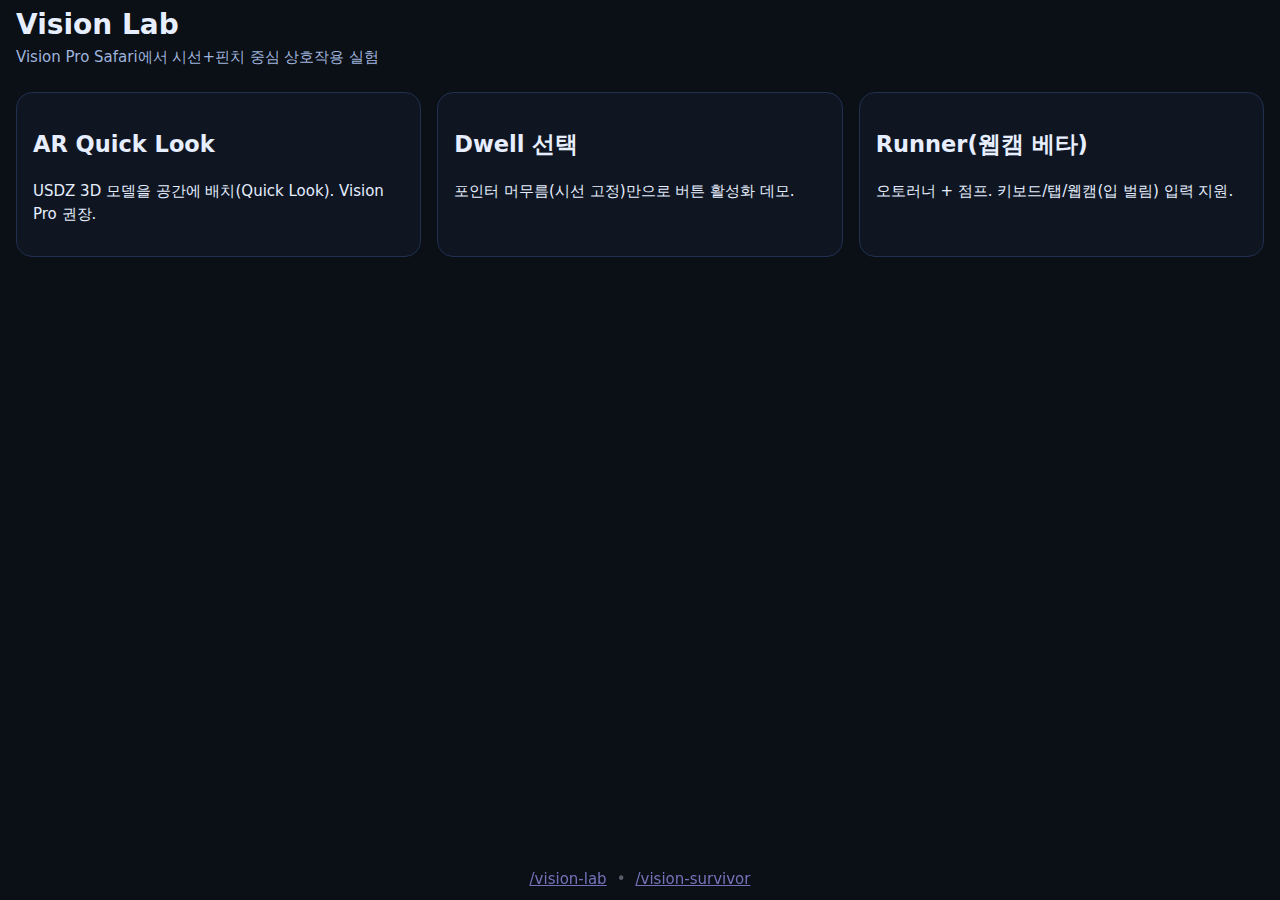
<file: vision-lab/index.html>
<!doctype html>
<html lang="ko">
  <head>
    <meta charset="utf-8" />
    <meta name="viewport" content="width=device-width, initial-scale=1, viewport-fit=cover" />
    <title>Vision Lab – Vision Pro 웹 실험</title>
    <meta name="description" content="Vision Pro Safari에서 활용 가능한 웹 기능 실험 모음" />
    <link rel="stylesheet" href="./style.css" />
  </head>
  <body>
    <header>
      <h1>Vision Lab</h1>
      <p class="sub">Vision Pro Safari에서 시선+핀치 중심 상호작용 실험</p>
    </header>

    <main class="grid" role="navigation" aria-label="데모 목록">
      <a class="card" href="./ar.html">
        <h2>AR Quick Look</h2>
        <p>USDZ 3D 모델을 공간에 배치(Quick Look). Vision Pro 권장.</p>
      </a>
      <a class="card" href="./dwell.html">
        <h2>Dwell 선택</h2>
        <p>포인터 머무름(시선 고정)만으로 버튼 활성화 데모.</p>
      </a>
      <a class="card" href="./runner/">
        <h2>Runner(웹캠 베타)</h2>
        <p>오토러너 + 점프. 키보드/탭/웹캠(입 벌림) 입력 지원.</p>
      </a>
    </main>

    <footer>
      <a href="./">/vision-lab</a>
      <span class="sep">•</span>
      <a href="../vision-survivor/">/vision-survivor</a>
    </footer>
  </body>
  </html>
</file>
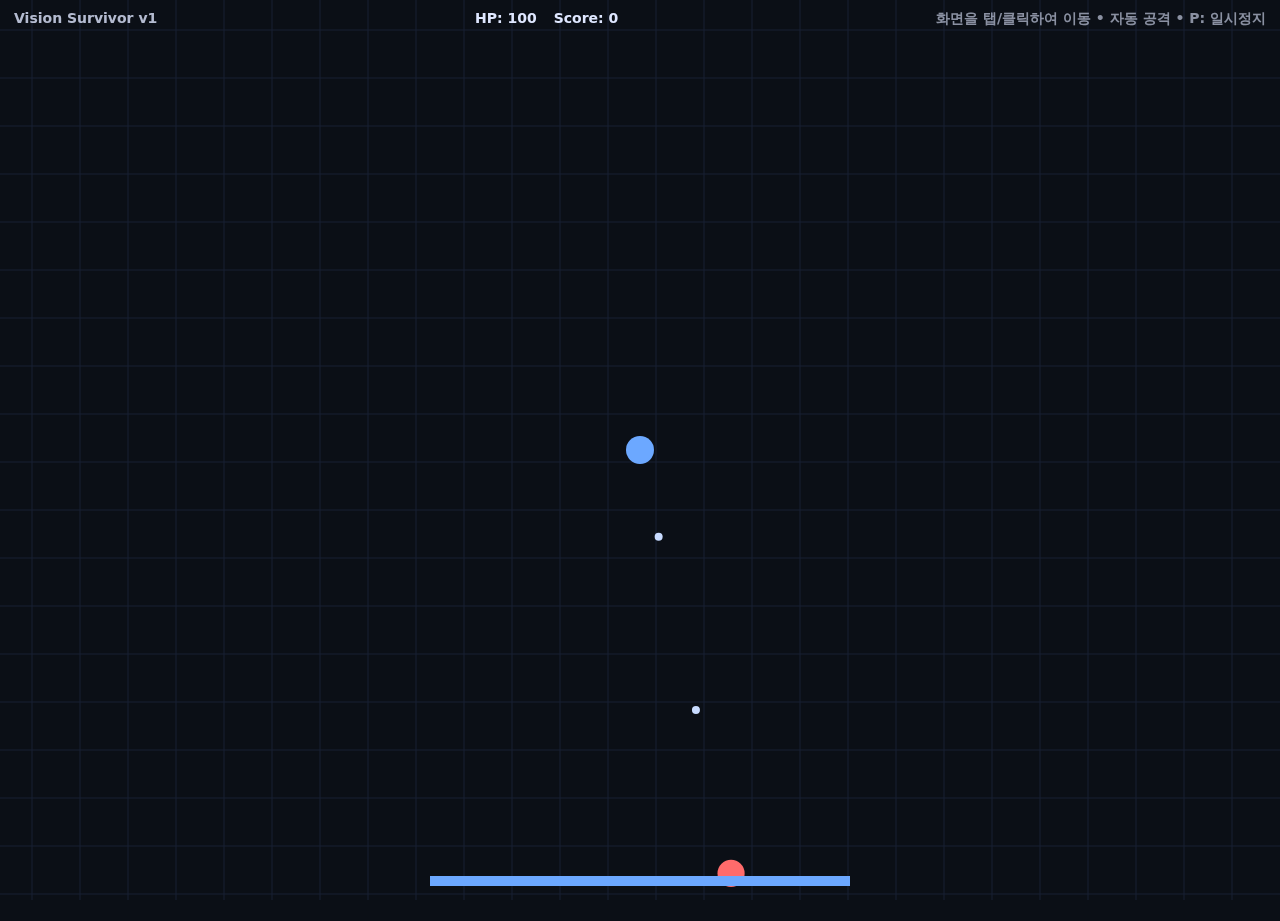
<file: vision-survivor/index.html>
<!doctype html>
<html lang="ko">
  <head>
    <meta charset="utf-8" />
    <meta name="viewport" content="width=device-width, initial-scale=1, viewport-fit=cover" />
    <title>Vision Survivor v1</title>
    <meta name="description" content="Point & Click Survivor prototype for Vision Pro" />
    <link rel="stylesheet" href="./style.css" />
  </head>
  <body>
    <div id="hud">
      <div id="title">Vision Survivor v1</div>
      <div id="stats">
        <span id="hp">HP: 100</span>
        <span id="score">Score: 0</span>
      </div>
      <div id="help">
        화면을 탭/클릭하여 이동 • 자동 공격 • P: 일시정지
      </div>
    </div>

    <canvas id="game"></canvas>

    <div id="overlay" hidden>
      <div class="panel">
        <div class="big">Game Over</div>
        <div class="small">화면을 탭/클릭하여 다시 시작</div>
      </div>
    </div>

    <div id="lablink"><a href="./vision-lab/">Vision Lab 열기 →</a></div>

    <script src="./main.js"></script>
  </body>
  </html>
</file>
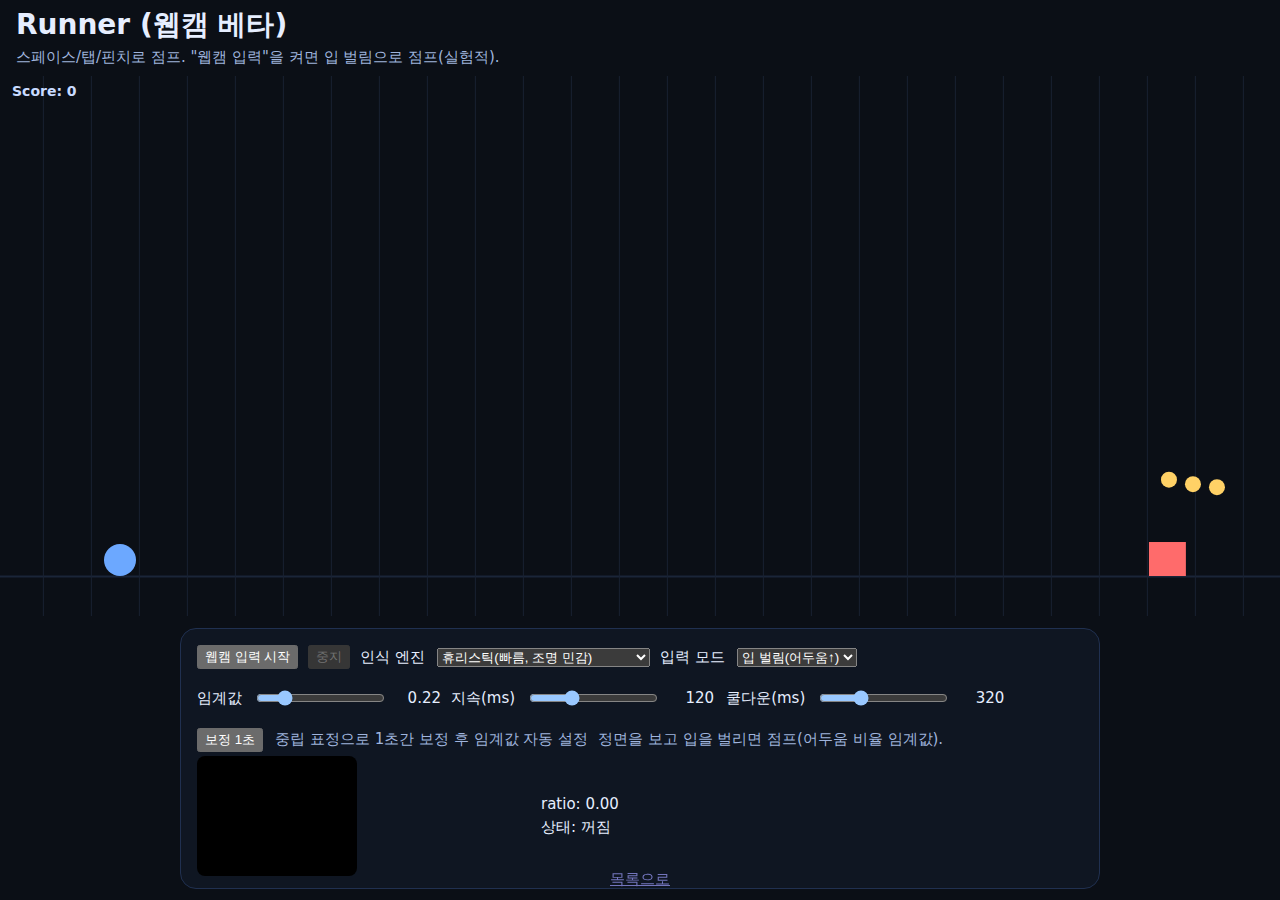
<file: vision-lab/runner/index.html>
<!doctype html>
<html lang="ko">
  <head>
    <meta charset="utf-8" />
    <meta name="viewport" content="width=device-width, initial-scale=1, viewport-fit=cover" />
    <title>Vision Lab – Runner (웹캠 베타)</title>
    <link rel="stylesheet" href="../style.css" />
    <style>
      #game{display:block;width:100vw;height:60vh;background:#0b0f16}
      .panel{max-width:920px;margin:12px auto;padding:12px 16px;border:1px solid #203050;border-radius:16px;background:var(--panel)}
      .controls{display:flex;flex-wrap:wrap;gap:10px;align-items:center}
      .controls > *{margin:4px 0}
      .preview{display:flex;gap:12px;align-items:center}
      #camView{width:160px;height:120px;background:#000;border-radius:8px;object-fit:cover}
      .hint{color:var(--muted)}
      .row{display:flex;gap:12px;align-items:center;flex-wrap:wrap}
      .num{min-width:42px;display:inline-block;text-align:right}
    </style>
  </head>
  <body>
    <header>
      <h1>Runner (웹캠 베타)</h1>
      <p class="sub">스페이스/탭/핀치로 점프. "웹캠 입력"을 켜면 입 벌림으로 점프(실험적).</p>
    </header>

    <canvas id="game"></canvas>

    <section class="panel">
      <div class="controls">
        <button id="startCam">웹캠 입력 시작</button>
        <button id="stopCam" disabled>중지</button>
        <div class="row">
          <label for="engine">인식 엔진</label>
          <select id="engine">
            <option value="heuristic">휴리스틱(빠름, 조명 민감)</option>
            <option value="mediapipe">MediaPipe(정확, 초기 로드 필요)</option>
          </select>
        </div>
        <div class="row">
          <label for="mode">입력 모드</label>
          <select id="mode">
            <option value="open">입 벌림(어두움↑)</option>
            <option value="smile">미소(밝음↑)</option>
          </select>
        </div>
        <div class="row">
          <label for="threshold">임계값</label>
          <input id="threshold" type="range" min="0.05" max="0.95" step="0.01" value="0.22" />
          <span class="num" id="thVal">0.22</span>
        </div>
        <div class="row">
          <label for="sustain">지속(ms)</label>
          <input id="sustain" type="range" min="40" max="300" step="10" value="120" />
          <span class="num" id="sustainVal">120</span>
          <label for="cooldown">쿨다운(ms)</label>
          <input id="cooldown" type="range" min="120" max="800" step="20" value="320" />
          <span class="num" id="coolVal">320</span>
        </div>
        <div class="row">
          <button id="calib">보정 1초</button>
          <span class="hint">중립 표정으로 1초간 보정 후 임계값 자동 설정</span>
        </div>
        <div class="hint" id="hint">정면을 보고 입을 벌려 보세요. Vision Pro Safari는 카메라 권한이 제한될 수 있습니다.</div>
      </div>
      <div class="preview">
        <video id="camView" playsinline muted></video>
        <canvas id="roi" width="160" height="120"></canvas>
        <div>
          <div>ratio: <span id="ratio">0.00</span></div>
          <div>상태: <span id="camStatus">꺼짐</span></div>
        </div>
      </div>
    </section>

    <footer>
      <a href="../">목록으로</a>
    </footer>

    <script type="module" src="./runner.js"></script>
  </body>
  </html>
</file>
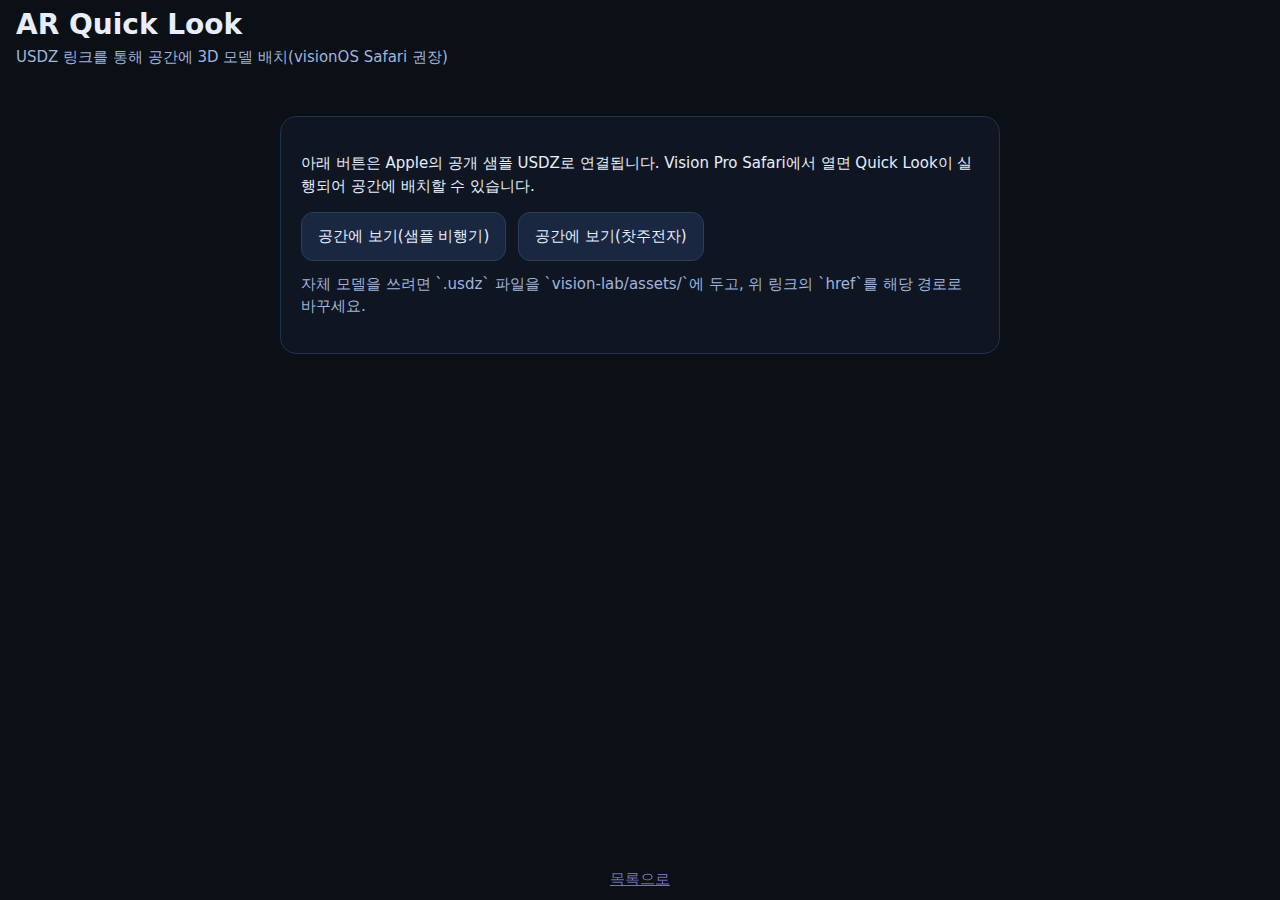
<file: vision-lab/ar.html>
<!doctype html>
<html lang="ko">
  <head>
    <meta charset="utf-8" />
    <meta name="viewport" content="width=device-width, initial-scale=1, viewport-fit=cover" />
    <title>Vision Lab – AR Quick Look</title>
    <meta name="description" content="USDZ 3D 모델을 Vision Pro 공간에 배치" />
    <link rel="stylesheet" href="./style.css" />
  </head>
  <body>
    <header>
      <h1>AR Quick Look</h1>
      <p class="sub">USDZ 링크를 통해 공간에 3D 모델 배치(visionOS Safari 권장)</p>
    </header>

    <main class="ar-box">
      <p>
        아래 버튼은 Apple의 공개 샘플 USDZ로 연결됩니다. Vision Pro Safari에서 열면 Quick Look이 실행되어 공간에 배치할 수 있습니다.
      </p>
      <div class="ar-actions">
        <a rel="ar" href="https://developer.apple.com/augmented-reality/quick-look/models/biplane/toy_biplane.usdz">공간에 보기(샘플 비행기)</a>
        <a rel="ar" href="https://developer.apple.com/augmented-reality/quick-look/models/teapot/teapot.usdz">공간에 보기(찻주전자)</a>
      </div>
      <p class="msg">자체 모델을 쓰려면 `.usdz` 파일을 `vision-lab/assets/`에 두고, 위 링크의 `href`를 해당 경로로 바꾸세요.</p>
    </main>

    <footer>
      <a href="./">목록으로</a>
    </footer>
  </body>
  </html>
</file>
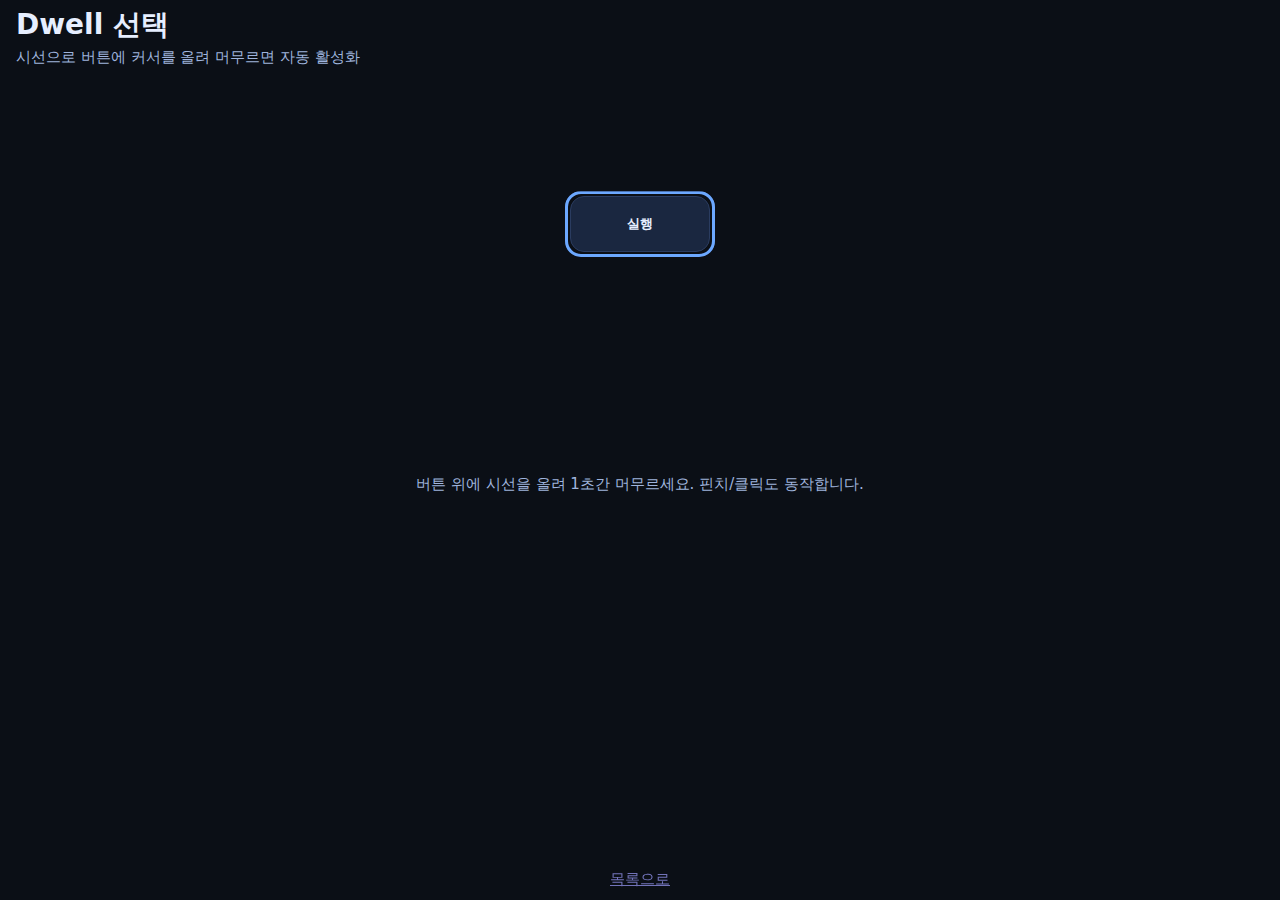
<file: vision-lab/dwell.html>
<!doctype html>
<html lang="ko">
  <head>
    <meta charset="utf-8" />
    <meta name="viewport" content="width=device-width, initial-scale=1, viewport-fit=cover" />
    <title>Vision Lab – Dwell 선택</title>
    <meta name="description" content="포인터 머무름 기반의 선택(시선 고정) 데모" />
    <link rel="stylesheet" href="./style.css" />
  </head>
  <body>
    <header>
      <h1>Dwell 선택</h1>
      <p class="sub">시선으로 버튼에 커서를 올려 머무르면 자동 활성화</p>
    </header>

    <main class="dwell-area">
      <button class="dwell-btn" id="dwellBtn" aria-label="실행">
        <span>실행</span>
        <span class="dwell-ring" aria-hidden="true"><span class="progress" id="ringProgress"></span></span>
      </button>
      <div class="msg" id="msg">버튼 위에 시선을 올려 1초간 머무르세요. 핀치/클릭도 동작합니다.</div>
    </main>

    <footer>
      <a href="./">목록으로</a>
    </footer>

    <script>
      const btn = document.getElementById('dwellBtn');
      const msg = document.getElementById('msg');
      const ring = document.getElementById('ringProgress');
      let dwellTimer = null;
      let start = 0;
      const dwellMs = 1000;
      let raf = 0;

      function setProgress(p){
        const deg = Math.floor(360 * Math.max(0, Math.min(1, p)));
        ring.style.mask = `conic-gradient(white ${deg}deg, transparent ${deg}deg)`;
        ring.style.webkitMask = ring.style.mask;
      }

      function trigger(){
        setProgress(1);
        msg.textContent = '실행됨 ✔';
        btn.animate([{transform:'scale(1)'},{transform:'scale(1.05)'},{transform:'scale(1)'}],{duration:220});
        // 사용자 동작 예시: 진동/사운드 없음 → 배경 색 잠깐 교체
        document.body.animate([{background:'#0b0f16'},{background:'#0e1420'},{background:'#0b0f16'}],{duration:300});
      }

      function cleanup(){
        if (dwellTimer){ clearTimeout(dwellTimer); dwellTimer = null; }
        cancelAnimationFrame(raf);
        setProgress(0);
      }

      btn.addEventListener('pointerenter', () => {
        start = performance.now();
        setProgress(0);
        raf = requestAnimationFrame(function loop(now){
          const p = (now - start) / dwellMs;
          setProgress(p);
          if (p < 1) raf = requestAnimationFrame(loop);
        });
        dwellTimer = setTimeout(() => { trigger(); }, dwellMs);
      });
      btn.addEventListener('pointerleave', cleanup);
      btn.addEventListener('pointerdown', () => { cleanup(); trigger(); });
    </script>
  </body>
  </html>
</file>
<file: vision-lab/style.css>
:root{
  color-scheme: dark;
  --bg:#0b0f16; --fg:#e6eeff; --muted:#9fb4dd; --accent:#6ca8ff; --panel:#101826cc;
}
*{box-sizing:border-box}
html,body{margin:0;height:100%;background:var(--bg);color:var(--fg);font:500 15px/1.5 ui-rounded, system-ui, -apple-system, Segoe UI, Roboto, sans-serif}
header{padding:calc(env(safe-area-inset-top,12px) + 8px) 16px 8px}
h1{margin:0 0 4px;font:800 28px/1.2 ui-rounded, system-ui, -apple-system, Segoe UI, Roboto, sans-serif}
.sub{margin:0;color:var(--muted)}
.grid{display:grid;grid-template-columns:repeat(auto-fit,minmax(240px,1fr));gap:16px;padding:16px}
.card{display:block;border:1px solid #203050;border-radius:16px;padding:16px;background:var(--panel);color:inherit;text-decoration:none}
.card:hover{outline:2px solid #2d4780}
footer{position:fixed;left:env(safe-area-inset-left,12px);right:env(safe-area-inset-right,12px);bottom:calc(env(safe-area-inset-bottom,12px));opacity:.7;display:flex;gap:10px;justify-content:center;padding:10px}
.sep{opacity:.5}

/* Dwell demo */
.dwell-area{display:grid;place-items:center;min-height:60vh;padding:16px}
.dwell-btn{position:relative;display:inline-grid;place-items:center;width:140px;height:56px;border-radius:14px;background:#1a2740;border:1px solid #2a3c60;color:var(--fg);font-weight:700}
.dwell-ring{position:absolute;inset:-6px;border-radius:16px;border:3px solid #2a3c60}
.dwell-ring .progress{position:absolute;inset:-3px;border-radius:16px;border:3px solid var(--accent);clip-path:polygon(50% 50%, 50% 0, 100% 0, 100% 100%, 0 100%, 0 0, 50% 0)}
.msg{margin-top:12px;color:var(--muted)}

/* AR page */
.ar-box{margin:40px auto;max-width:720px;border:1px solid #203050;border-radius:16px;background:var(--panel);padding:20px}
.ar-actions{display:flex;gap:12px;flex-wrap:wrap}
.ar-actions a{display:inline-block;padding:12px 16px;border-radius:12px;background:#1a2740;border:1px solid #2a3c60;color:var(--fg);text-decoration:none}

/* Ensure overlay hidden works if used */
[hidden]{display:none !important}
</file>
<file: vision-survivor/style.css>
:root {
  color-scheme: dark;
  --bg: #0b0f16;
  --fg: #dfe7ff;
  --accent: #6ca8ff;
  --danger: #ff6b6b;
  --panel: #0f1623cc;
}

html, body {
  margin: 0;
  padding: 0;
  height: 100%;
  background: var(--bg);
  overflow: hidden;
  -webkit-tap-highlight-color: transparent;
}

#game {
  display: block;
  width: 100vw;
  height: 100vh;
  touch-action: manipulation;
  cursor: crosshair;
}

#hud {
  position: fixed;
  top: env(safe-area-inset-top, 12px);
  left: env(safe-area-inset-left, 12px);
  right: env(safe-area-inset-right, 12px);
  display: flex;
  align-items: center;
  justify-content: space-between;
  gap: 12px;
  padding: 10px 14px;
  color: var(--fg);
  font: 600 14px/1.2 ui-rounded, system-ui, -apple-system, Segoe UI, Roboto, sans-serif;
  pointer-events: none;
}

#title {
  opacity: 0.8;
}

#stats span + span {
  margin-left: 12px;
}

#help {
  opacity: 0.6;
}

#overlay {
  position: fixed;
  inset: 0;
  display: grid;
  place-items: center;
  background: #00000080;
}

/* Ensure overlay truly hides when [hidden] is set (Safari/VisionOS) */
#overlay[hidden] {
  display: none !important;
}

.panel {
  background: var(--panel);
  border: 1px solid #22304a;
  border-radius: 16px;
  padding: 24px 28px;
  color: var(--fg);
  text-align: center;
  backdrop-filter: saturate(1.2) blur(10px);
}

.panel .big {
  font: 700 28px/1.2 ui-rounded, system-ui, -apple-system, Segoe UI, Roboto, sans-serif;
  margin-bottom: 8px;
}

.panel .small {
  font: 400 14px/1.4 ui-rounded, system-ui, -apple-system, Segoe UI, Roboto, sans-serif;
  opacity: 0.75;
}
</file>
